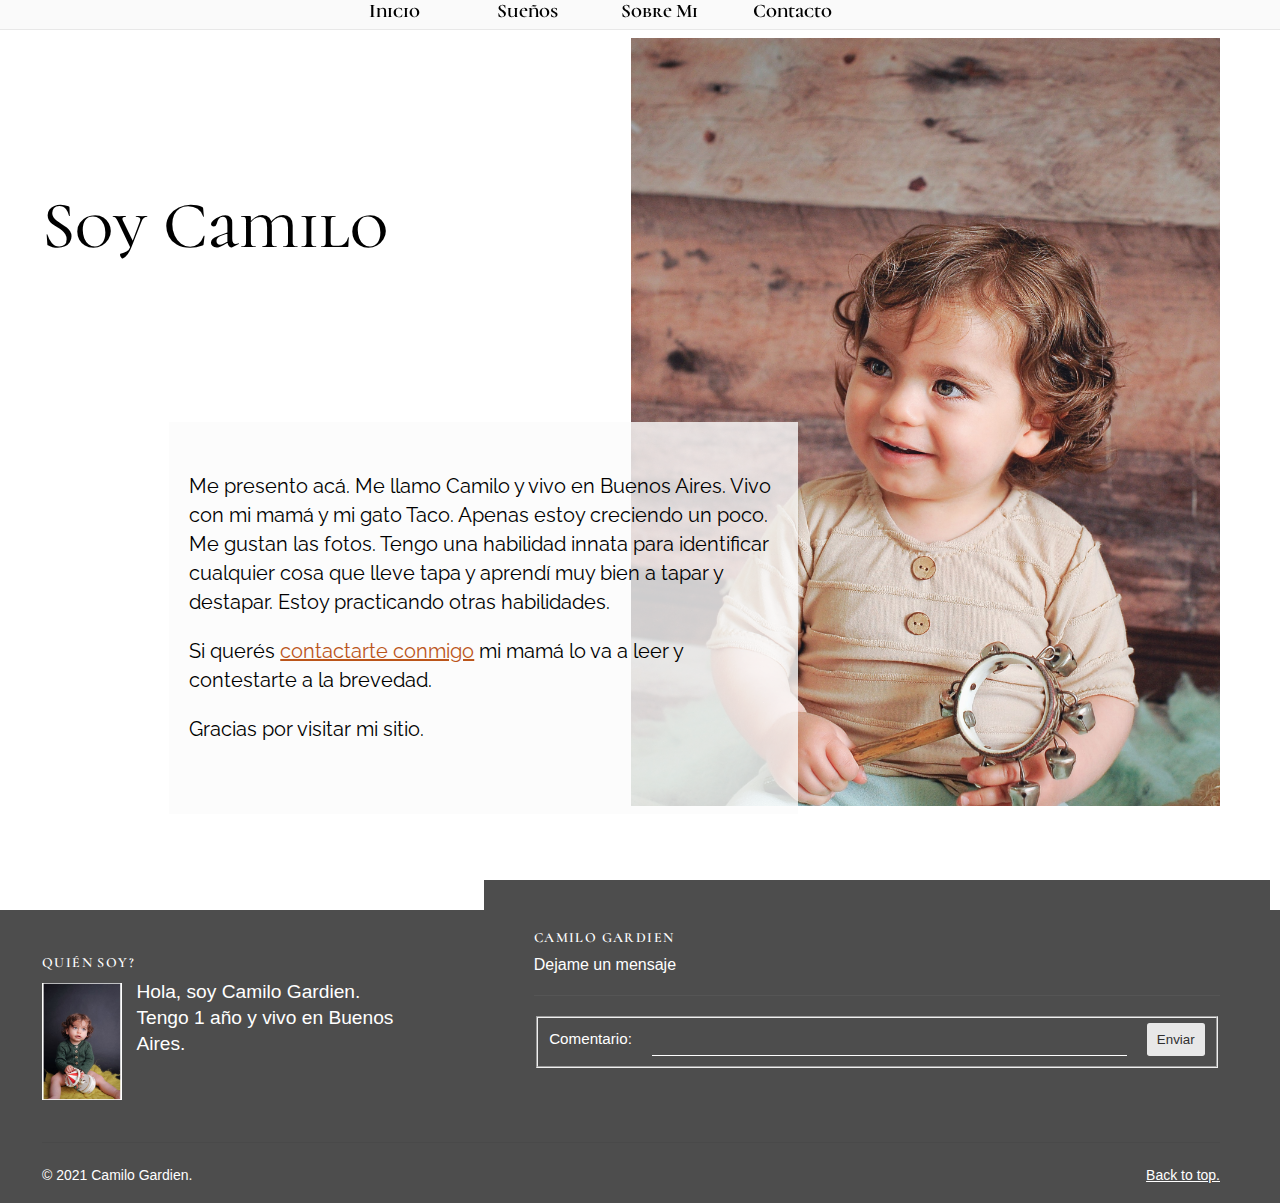
<file: index.html>
<!DOCTYPE html>
<html id="start" lang="es">
<head>
<meta charset="utf-8" />
<meta http-equiv="X-UA-Compatible" content="IE=edge">
<meta name="viewport" content="width=device-width, initial-scale=1.0">

<title>Camilo Gardien</title>
 
<link rel="preconnect" href="https://fonts.googleapis.com">
<link rel="preconnect" href="https://fonts.gstatic.com" crossorigin>
<link href="https://fonts.googleapis.com/css2?family=Cormorant+Unicase:wght@300&display=swap" rel="stylesheet"> 
 
<link href="https://fonts.googleapis.com/css2?family=Gemunu+Libre:wght@200&family=Raleway:wght@300&display=swap" rel="stylesheet">

<link rel="preconnect" href="https://fonts.googleapis.com">
<link href="https://fonts.googleapis.com/css2?family=Gemunu+Libre:wght@200&family=Mali&family=Raleway:wght@300&display=swap" rel="stylesheet">

<link rel="stylesheet" href="css/main.css" />

</head>

<body class="sect-home" id="camilogardien-com">

 <header class="mast" role="banner">
 
  <nav class="nav-primary" aria-labelledby="nav-main--label">
    <h2 id="nav-main--label" class="sr-only">Menu</h2>
    <ul class="nav-list">
      <li class="nav-item">
        <a class="nav-link" href="index.html"> Inicio</a>
      </li>
      <li class="nav-item">
        <a class="nav-link" href="pages/Habitacion.html">Sueños</a>
      </li>
      <li class="nav-item">
        <a class="nav-link" href="pages/SobreMi.html">Sobre Mi</a>
      </li>
      <li class="nav-item">
        <a class="nav-link" href="pages/Contacto.html">Contacto</a>
      </li>
    </ul><!-- /end .nav -->
  </nav>
  
</header><!-- /end .mast -->


<main>
  
  <section id="content" tabindex="-1" class="layout page-content">

      
<div class="feature-home layout home-intro">
    <picture class="home-intro-art">
  <source srcset="./img/Camilo1.jpg" type="image/jpeg" media="(min-width: 50em)" />
  <img src="./img/Camilo1.jpg" alt="" width="560" height="346" />
</picture>

    <div class="feature-home-block">
        
        <h1 class="hed hed-title hed-home-intro">Soy Camilo</h1>
        
        <div class="feature-home-content">
          <p>Me presento acá. Me llamo Camilo y vivo en Buenos Aires. Vivo con mi mamá y mi gato Taco.  Apenas estoy creciendo un poco. 
            Me gustan las fotos. Tengo una habilidad innata para identificar cualquier cosa que lleve tapa y aprendí muy bien a tapar y destapar. 
        Estoy practicando otras habilidades.</p>

<p>Si querés <a href="pages/Contacto.html"> contactarte conmigo</a> mi mamá lo va a leer y contestarte a la brevedad. </p>

<p>Gracias por visitar mi sitio. </p>

        </div>
    </div><!-- /end .feature-content -->
    
</div>
<!-- /end .feature-home.home-intro -->

  </section><!-- /end .content -->
  
</main>
 

 
<footer id="footer" class="site-footer layout">
  <div class="footer-about">
    <h2 class="hed-label">Quién Soy?</h2>
    <picture>
      
      <img src="img/Camilo3.JPG" srcset="img/Camilo3.JPG, img/Camilo3.JPG" alt="" />
    </picture>
    <p>Hola, soy Camilo Gardien.<br> Tengo 1 a&ntildeo y vivo en Buenos Aires.  </p>
  </div>
  <form class="footer-subscribe" action="" method="post" name="mc-embedded-subscribe-form" novalidate>
    <span style="position: absolute; left: -1000px;" aria-hidden="true">
      <input id="remeigno" type="text" name="b_261037fb79b5b21c111a65709_d7a568667c" tabindex="-1" value="" />
    </span>
    <h3 class="hed-label">Camilo Gardien</h3>
    <p class="sub-sect">Dejame un mensaje</p>

    <fieldset>
      <label for="mce-EMAIL--footer">Comentario:</label>
      <input type="email" value="" name="EMAIL" id="mce-EMAIL--footer" required />

      <button type="submit"  id="mc-embedded-subscribe--footer">Enviar</button>
    </fieldset>
  </form>

  <div class="footer-license">
    <p class="copyright" id="copyright">
       &copy; 2021 Camilo Gardien.
    </p>
    <p class="footer-nav">

      <a href="#start">Back to top.</a>
    </p>
  </div>

 
</footer>
 
<script src="js/scripts.js"></script>

</body>
</html>
</file>
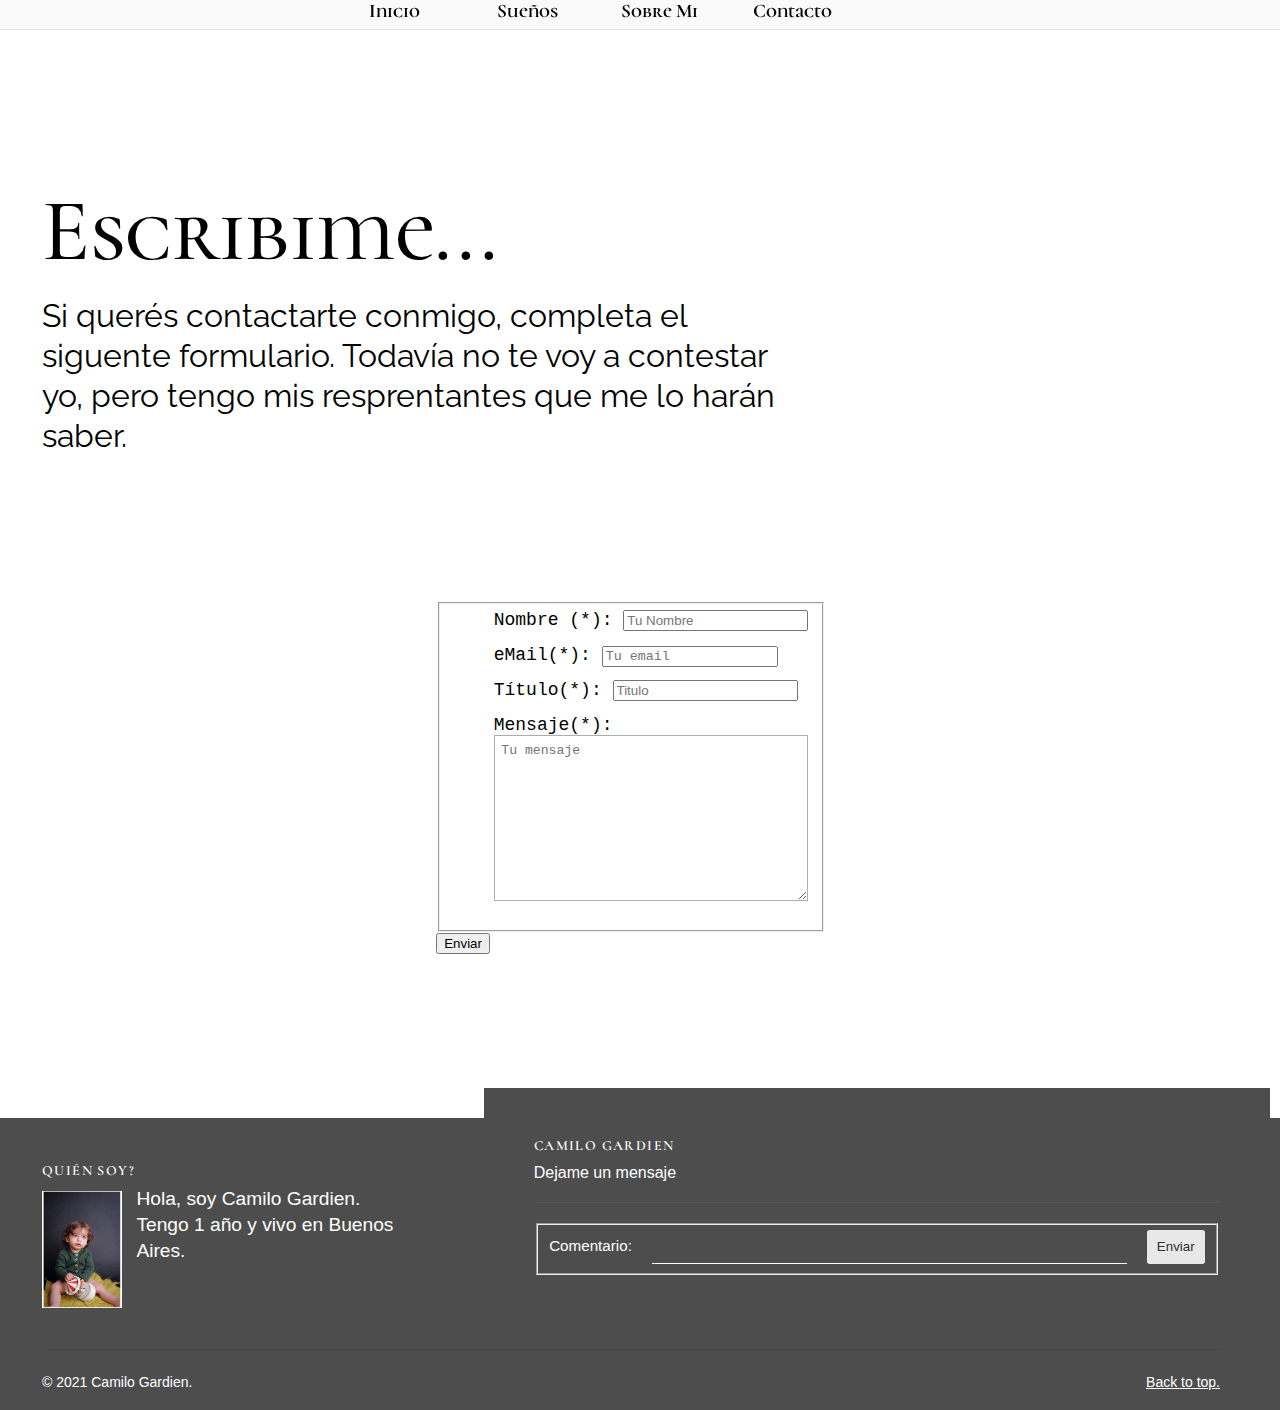
<file: pages/Contacto.html>
<!DOCTYPE html>
<html id="start" lang="es">
<head>
<meta charset="utf-8" />
<meta http-equiv="X-UA-Compatible" content="IE=edge">
<meta name="viewport" content="width=device-width, initial-scale=1.0">

<title>Camilo Gardien</title>
 

<link rel="stylesheet" href="../css/main.css" />
 
<link rel="preconnect" href="https://fonts.googleapis.com">
<link rel="preconnect" href="https://fonts.gstatic.com" crossorigin>
<link href="https://fonts.googleapis.com/css2?family=Cormorant+Unicase:wght@300&display=swap" rel="stylesheet"> 
<link href="https://fonts.googleapis.com/css2?family=Gemunu+Libre:wght@200&family=Raleway:wght@300&display=swap" rel="stylesheet">
<link href="https://fonts.googleapis.com/css2?family=Gemunu+Libre:wght@200&family=Mali&family=Raleway:wght@300&display=swap" rel="stylesheet">


</head>

<body class="sect-home" id="camilogardien-com">

 
<header class="mast" role="banner">
 
  <nav class="nav-primary" aria-labelledby="nav-main--label">
    <h2 id="nav-main--label" class="sr-only">Menu</h2>
    <ul class="nav-list">
      <li class="nav-item">
        <a class="nav-link" href="../index.html"> Inicio</a>
      </li>
      <li class="nav-item">
        <a class="nav-link" href="./Habitacion.html">Sueños</a>
      </li>
      <li class="nav-item">
        <a class="nav-link" href="./SobreMi.html">Sobre Mi</a>
      </li>
      <li class="nav-item">
        <a class="nav-link" href="./Contacto.html">Contacto</a>
      </li>
    </ul><!-- /end .nav -->
  </nav>
  
</header><!-- /end .mast -->


<main>
  
  <section id="content" tabindex="-1" class="layout page-content">

  
      <header class="page-header layout">
  <h1 class="hed-title">Escribime...</h1>
  <div class="page-intro">
    <p>Si querés contactarte conmigo, completa el <span class="w">siguente formulario</span>. Todavía no te voy a contestar yo, pero tengo mis resprentantes que me lo harán saber.</p>

 

  </div>
</header>

<div class="content-main">
  <form id="email" class="form form--contact" action="" method="post">
    <legend class="sr-only">Send Camilo an email</legend>
    <fieldset>
      <p aria-hidden="true" style="position: absolute; left: -5000px;">
        <input type="text" class="text" name="oxym" id="field-oxym" tabindex="-1" />
      </p>

      <ol class="list-steps">
        <li class="contact-step">
          <label for="nombre">Nombre (*):</label>
          <input type="text"   value="" class="text" id="nombre" placeholder="Tu Nombre" required />
        </li>
        <li class="contact-step">
          <label for="email">eMail(*):</label>
          <input type="email"   value="" class="text" id="email"  placeholder="Tu email" required />
        </li>
        <li class="contact-step">
          <label for="titulo">Título(*):</label>
          <input type="text"  value="" class="text" id="titulo" placeholder="Titulo"  required />
        </li>
        <li class="contact-step">
          <label for=mensaje">Mensaje(*):</label>
          <textarea   id="mensaje" cols="30" rows="10" placeholder="Tu mensaje"  required></textarea>
        </li>
      </ol>
    </fieldset>

    <p> <input  type="submit" value="Enviar" class="boton boton--primario"></p>
  </form>
</div><!-- /end .content-main -->


  </section><!-- /end .content -->
  
</main>
  

 
<!-- Foooooooooot. Er. -->
<footer id="footer" class="site-footer layout">
  <div class="footer-about">
    <h2 class="hed-label">Quién Soy?</h2>
    <picture>
      
      <img src="../img/Camilo3.JPG" srcset="../img/Camilo3.JPG, ../img/Camilo3.JPG" alt="" />
    </picture>
    <p>Hola, soy Camilo Gardien.<br> Tengo 1 a&ntildeo y vivo en Buenos Aires.  </p>
  </div>
  <form class="footer-subscribe" action="" method="post" name="mc-embedded-subscribe-form" novalidate>
    <span style="position: absolute; left: -5000px;" aria-hidden="true">
      <input id="remeigno" type="text" name="b_261037fb79b5b21c111a65709_d7a568667c" tabindex="-1" value="" />
    </span>
    <h3 class="hed-label">Camilo Gardien</h3>
    <p class="sub-sect">Dejame un mensaje</p>

    <fieldset>
      <label for="mce-EMAIL--footer">Comentario:</label>
      <input type="email" value="" name="EMAIL" id="mce-EMAIL--footer" required />

      <button type="submit" id="mc-embedded-subscribe--footer">Enviar</button>
    </fieldset>
  </form>

  <div class="footer-license">
    <p class="copyright" id="copyright">
       &copy; 2021 Camilo Gardien.
    </p>
    <p class="footer-nav">

      <a href="#start">Back to top.</a>
    </p>
  </div>

 
</footer>
 

<script src="../js/scripts.js"></script>

</body>
</html>
</file>
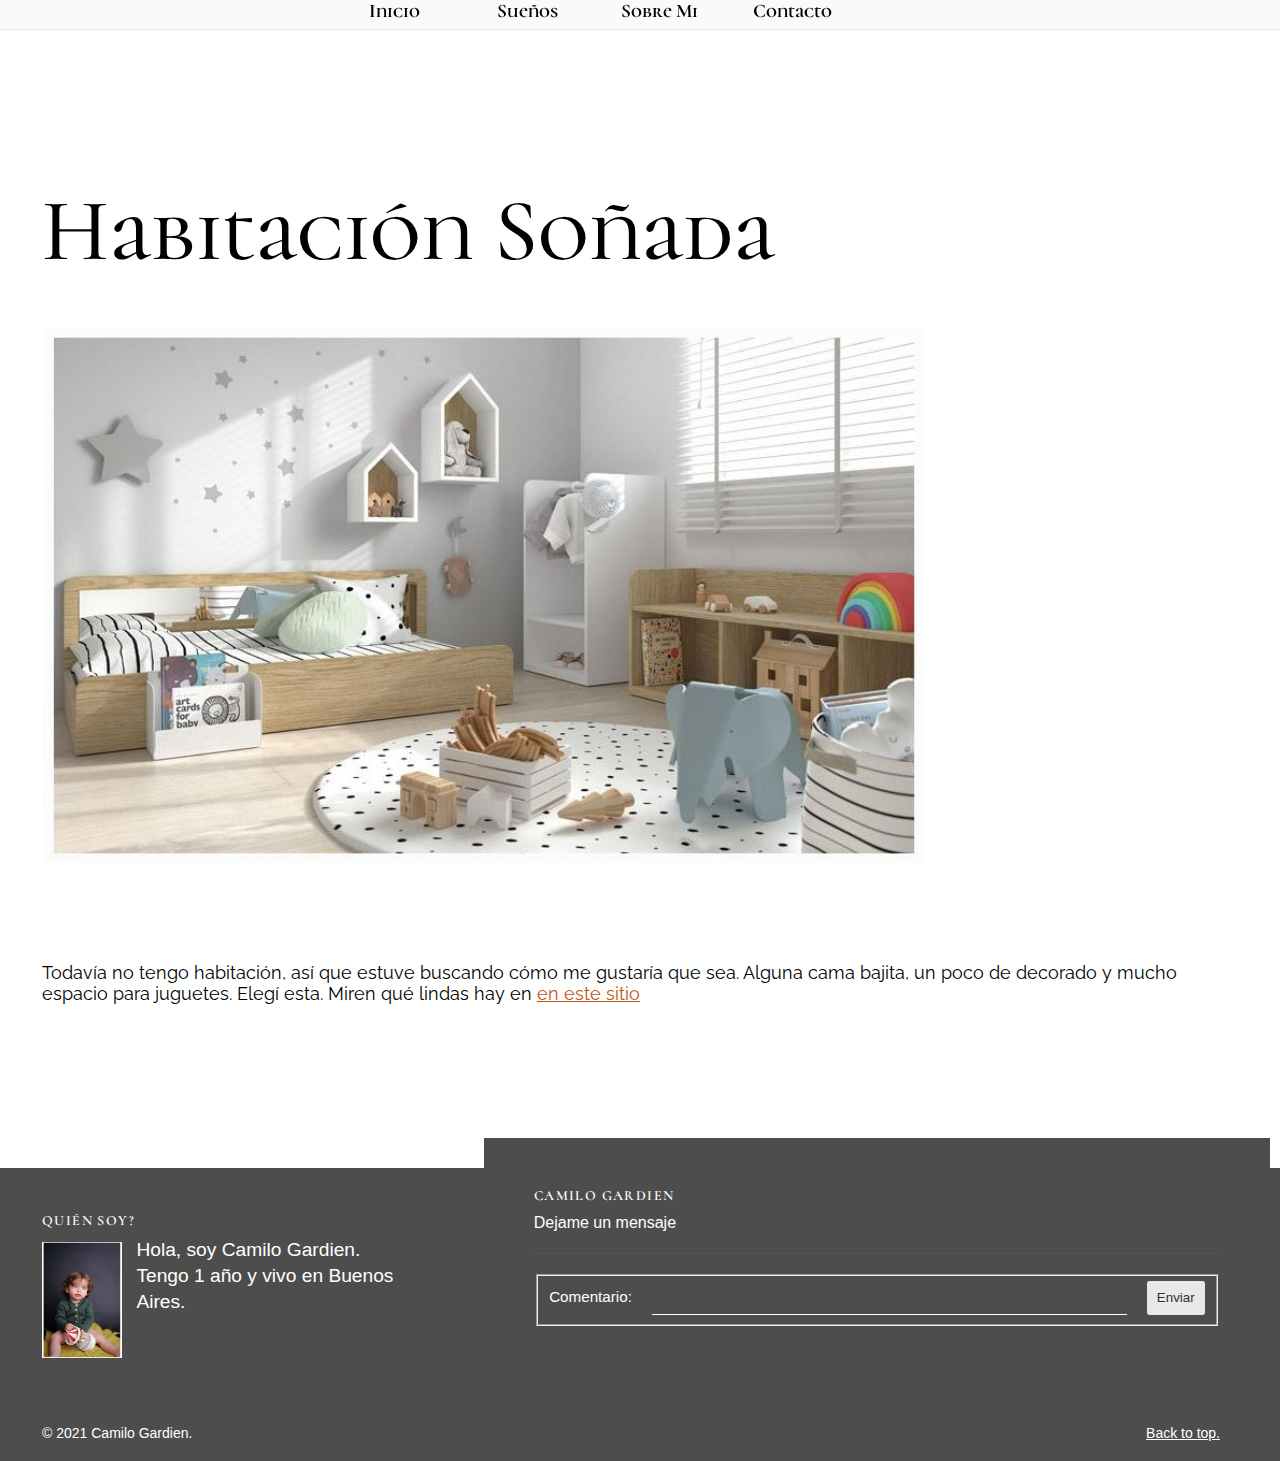
<file: pages/Habitacion.html>
<!DOCTYPE html>
<html id="start" lang="es">
<head>
<meta charset="utf-8" />
<meta http-equiv="X-UA-Compatible" content="IE=edge">
<meta name="viewport" content="width=device-width, initial-scale=1.0">

<title>Camilo Gardien</title>
 
 
<link rel="preconnect" href="https://fonts.googleapis.com">
<link rel="preconnect" href="https://fonts.gstatic.com" crossorigin>
<link href="https://fonts.googleapis.com/css2?family=Cormorant+Unicase:wght@300&display=swap" rel="stylesheet"> 
<link href="https://fonts.googleapis.com/css2?family=Gemunu+Libre:wght@200&family=Raleway:wght@300&display=swap" rel="stylesheet">
<link href="https://fonts.googleapis.com/css2?family=Gemunu+Libre:wght@200&family=Mali&family=Raleway:wght@300&display=swap" rel="stylesheet">


<link rel="stylesheet" href="../css/main.css" />

</head>
<body class="sect-home" id="camilogardien-com">
 
<header class="mast" role="banner">
 
  <nav class="nav-primary" aria-labelledby="nav-main--label">
    <h2 id="nav-main--label" class="sr-only">Menu</h2>
    <ul class="nav-list">
      <li class="nav-item">
        <a class="nav-link" href="../index.html"> Inicio</a>
      </li>
      <li class="nav-item">
        <a class="nav-link" href="./Habitacion.html">Sueños</a>
      </li>
      <li class="nav-item">
        <a class="nav-link" href="./SobreMi.html">Sobre Mi</a>
      </li>
      <li class="nav-item">
        <a class="nav-link" href="./Contacto.html">Contacto</a>
      </li>
    </ul><!-- /end .nav -->
  </nav>
  
</header><!-- /end .mast -->


<main>
  
  <section id="content" tabindex="-1" class="layout page-content">



<header class="page-header layout">
 
  <h1 class="hed hed-title hed-home-intro">Habitación Soñada</h1>
</header>


<picture class="room">
  <source srcset="../img/Habitacion.jpg" type="image/jpeg" media="(min-width: 50em)" />
   <img srcset="../img/Habitacion.jpg" src="../img/Habitacion.jpg" alt="Habitacion" />
</picture>

<div class="content-main post-content">
  <p>Todavía no tengo habitación, así que estuve buscando cómo me gustaría que sea. Alguna cama bajita, un poco de decorado y mucho espacio para juguetes. Elegí esta. Miren qué lindas hay en <a href="http://www.lahuertavalenciana.com/blog/habitaciones-infantiles-los-peques-tambien-quieren-divertirse/">en este sitio</a> </p>

 

</div>


  </section><!-- /end .content -->
  
</main>

 
 
<footer id="footer" class="site-footer layout">
  <div class="footer-about">
    <h2 class="hed-label">Quién Soy?</h2>
    <picture>
      
      <img src="../img/Camilo3.JPG" srcset="../img/Camilo3.JPG, ../img/Camilo3.JPG" alt="" />
    </picture>
    <p>Hola, soy Camilo Gardien.<br> Tengo 1 a&ntildeo y vivo en Buenos Aires.  </p>
  </div>
  <form class="footer-subscribe" action="" method="post" name="mc-embedded-subscribe-form" novalidate>
    <span style="position: absolute; left: -5000px;" aria-hidden="true">
      <input id="remeigno" type="text" name="b_261037fb79b5b21c111a65709_d7a568667c" tabindex="-1" value="" />
    </span>
    <h3 class="hed-label">Camilo Gardien</h3>
    <p class="sub-sect">Dejame un mensaje</p>

    <fieldset>
      <label for="mce-EMAIL--footer">Comentario:</label>
      <input type="email" value="" name="EMAIL" id="mce-EMAIL--footer" required />

      <button type="submit" id="mc-embedded-subscribe--footer">Enviar</button>
    </fieldset>
  </form>

  <div class="footer-license">
    <p class="copyright" id="copyright">
       &copy; 2021 Camilo Gardien.
    </p>
    <p class="footer-nav">

      <a href="#start">Back to top.</a>
    </p>
  </div>

 
</footer>

<script src="../js/scripts.js"></script>

</body>
</html>
</file>
<file: css/main.css>
html {
    line-height: 1.15;
    -webkit-text-size-adjust: 100%
}

body {
    margin: 0
}

main {
    display: block
}

h1 {
    font-size: 2em;
    margin: .67em 0
}

a {
    background-color: transparent
}

img {
    border-style: none
}

fieldset {
    padding: .35em .75em .625em
}

* {
    margin-top: 0
}

:root {

    --color--accent-primary: hsl(22, 75.6%, 41.8%);
    --color--accent-primary-fuller: hsl(14, 97.2%, 42.4%);
    --color--accent-primary-faded: hsl(30, 40%, 41.2%);
    --color--accent-secondary: hsl(300, 42.1%, 49.4%);
    --color--background: hsl(0, 0%, 98%);
    --color--background-raw: 251, 251, 251;
    --color--background-alt: hsl(0, 0%, 91%);
    --color--background-footer: hsl(0, 0%, 40%);

    --color--background-mast: var(--color--background);
    --color--border: hsl(0, 0%, 91%);
    --color--button-background: hsl(0, 0%, 91%);
    --color--button-background-active: hsl(0, 0%, 100%);
    --color--button: hsl(0, 0%, 19%);
    --color--gray: hsl(0, 0%, 68%);
    --color--text: hsl(0, 0%, 19%);
    --color--text-alt: hsl(0, 0%, 40%);
    --color--text-pre: hsl(186, 23%, 25%);
    --color--logo-active: var(--color--accent-primary);
    --color--logo-current: var(--color--accent-primary-fuller);
    --color--logo-wordmark-current: var(--color--accent-primary-fuller);
    --color--msg-important: hsl(202.4, 62.2%, 36.3%);
    --grid--offset-left: 1rem;
    --grid--offset-right: 1rem;
    --grid--primary: [full-start] var(--grid--offset-left) [full-content-start marginalia-start] repeat(2, 1fr) [marginalia-end main-content-start] repeat(4, 1fr) [main-content-end outdent-start] 1fr [outdent-end] 1fr [full-content-end] minmax(var(--grid--offset-right), calc(100vw - var(--grid--width-max))) [full-end];
    --grid--gutter: 1.25rem;
    --grid--width-max: 76.25em;
    --grid--column-ceiling: 18em;
    /* --nav--active-bg: linear-gradient(to top, rgb(250, 250, 250) 20%, rgba(250, 250, 250, 0.8) 120%), url("/dist/img/relief.svg"); */
    --space--micro: calc(var(--grid--gutter) * 0.25);
    --space--small: calc(var(--grid--gutter) * 0.5);
    --space--medium: var(--grid--gutter);
    --space--more: calc(var(--grid--gutter) * 1.25);
    --space--large: calc(var(--grid--gutter) * 2.5)
}

@media(min-width: 60em) {
    :root {
        --grid--offset-left: 2.625rem
    }
}



*/ body {
    background: #fbfbfb;
    font-size: 100%;
    font-size: clamp(1rem, calc(0.125rem + 1.1vw), 1.25rem);
    font-weight: 300;
    line-height: 1.5;
    color: #303030;
    max-width: 50em;
    margin: 0 auto
}

body {
    /* font-family: "Vesterbro", Georgia, Times New Roman, Times, serif */
    font-family: 'Raleway', sans-serif;
}

/* @supports(display: grid) and (--prop: value) {
    body {
        background: var(--color--background);
        color: var(--color--text);
        max-width: inherit;
        transition: background-color .5s
    }

    body:after {
        background: linear-gradient(to bottom, rgba(var(--color--background-raw), 0) 40px, var(--color--background) 182px), linear-gradient(to bottom, rgba(var(--color--background-raw), 0.8) 0%, rgba(var(--color--background-raw), 0.8) 100%), url("/dist/img/relief.svg") 0 50% repeat, var(--color--background);
        bottom: 0;
        content: "";
        left: 0;
        position: fixed;
        right: 0;
        top: 0;
        will-change: transform;
        z-index: -1
    }
} */

.sr-only:not(:focus):not(:active) {
    clip: rect(0 0 0 0);
    clip-path: inset(100%);
    height: 1px;
    overflow: hidden;
    position: absolute;
    white-space: nowrap;
    width: 1px
}

/* .link-skipnav {
    font-weight: 300;
    background: var(--color--accent-secondary);
    border: .2em solid var(--color--gray);
    color: var(--color--background);
    font-size: 2em;
    opacity: 0;
    position: fixed;
    transition: opacity .15s ease-in;
    white-space: nowrap;
    left: 1em;
    padding: 1em;
    right: 1em;
    text-align: center;
    top: 1em;
    z-index: 10000
} */

/* .link-skipnav {
    font-family: "Name Sans", Arial, Helvetica, sans-serif
}

.link-skipnav:hover {
    color: var(--color--background)
}

.link-skipnav:focus {
    outline: none;
    opacity: 1
} */

img {
    max-width: 100%
}


a {
    color: inherit;
    text-decoration: underline;
    transition: color .15s linear, outline .1s linear;
    padding: 0
}

a:before {
    transition: color .1s linear
}

a:hover {
    text-decoration: none
}

a:focus {
    outline: 3px dotted
}

main a {
    color: var(--color--accent-primary)
}

main a:visited {
    color: var(--color--accent-primary-faded)
}

main a:hover {
    color: var(--color--accent-primary-fuller);
    text-decoration: none
}

.post-content a:focus {
    background: var(--color--text);
    color: var(--color--background);
    outline: .25em solid var(--color--text);
    text-decoration: none
}


h1 {
    font-weight: 500;
    font-family: "Vesterbro", Georgia, Times New Roman, Times, serif
}



ul {
    margin-left: 0;
    padding-left: 0
}



.form [type=email] {
    font-family: Inconsolata, Consolas, "Andale Mono", "Courier New", Monaco, monospace
}


.hed-label {
    font-size: .875rem;
    letter-spacing: .1em;
    line-height: 1.1;
    text-transform: uppercase
}


#content:focus {
    outline: none
}

.layout {
    display: grid;
    grid-template-columns: var(--grid--primary);

}



.layout .layout {
    grid-column: full
}

.page-header {
    margin: calc(2rem + 5vw) 0 2rem;
    grid-column: full-content
}

.page-header.layout,
.page-header.l-full {
    margin-top: 0
}


@media(min-width: 50em) {
    .page-header {
        grid-column: main-content-start/outdent-end
    }
}

@media(min-width: 60em) {
    .sect-writing .page-header {
        margin-bottom: calc(2rem + 5vw)
    }
}

.page-content {
    margin-bottom: calc(2rem + 5vw);
    max-width: 34rem
}

@supports(display: grid) {
    .page-content {
        max-width: inherit
    }
}

@supports(display: grid) {
    @media(max-width: 50em) {
        .page-header.layout {
            display: block;
            grid-column: full-content;
            margin: calc(2rem + 5vw) 0 2rem
        }
    }

    @media(min-width: 50em) {

        .page-header.layout .hed-title,
        .page-header.layout .hed-title-post {
            font-size: 5em;
            line-height: .95;
            grid-column: full-content;
            margin-top: calc(2rem + 10vw);
            margin-bottom: .25em
        }

        .page-header.layout .page-intro {
            grid-column: full-content-start/span 5;
            margin: 0 0 2em
        }
    }

    @media(min-width: 64em) {

        .page-header.layout .hed-title,
        .page-header.layout .hed-title-post {
            font-size: 5.5em
        }
    }
}

button {
    -webkit-appearance: none;
    background-color: var(--color--button-background);
    color: var(--color--button);
    border-radius: .2em;
    border: none;
    cursor: pointer;
    line-height: 1;
    padding: var(--space--small);
    transition: background-color .15s, color .15s
}

button:focus,
button:hover {
    background-color: var(--color--button-background-active)
}

.mast {
    background: var(--color--background-mast);
    border-bottom: 1px solid #e9e9e9;
    border-color: var(--color--border);
    display: flex;
    flex-wrap: wrap;
    left: 0;
    padding-left: var(--grid--offset-left);
    padding-right: var(--grid--offset-right);
    position: sticky;
    top: 0;
    z-index: 100
}

@media(min-width: 40em) {
    .mast {
        flex-wrap: nowrap
    }
}

@media(min-width: 50em) {
    .mast {
        display: grid;
        grid-column-gap: var(--grid--gutter);
        grid-template-columns: var(--grid--primary);
        padding: 0
    }
}



.nav-primary {
    display: flex;
    flex-direction: column;
    flex-wrap: wrap;
    /* font-size: .875em; */
    font-size: 1em;
    font-weight: 400;
    grid-column: main-content-start/full-content-end;
    justify-content: flex-end;
    margin-left: 43px
}

.nav-primary:focus {
    outline: none
}

@media(min-width: 30em) {
    .nav-primary {
        margin-left: 63px
        
    }
}

@media(min-width: 40em) {
    .nav-primary {
        margin-left: 1em;
        font-size: 1.2em;
    }
}

@media(min-width: 50em) {
    .nav-primary {
        margin-left: 0;
        flex-wrap: nowrap;
        font-size: 1.2em;
    }
}

.nav-list,
.nav-item {
    margin: 0
}

.nav-list {
    align-content: flex-end;
    display: flex;
    flex-wrap: wrap;
    flex: 1;
    padding: 0
}

.nav-item {
    justify-content: flex-end;
    flex: 0 0 auto;
    list-style: none;
    margin: 0 .5em 0 0
}

.nav-link {
    align-items: flex-end;
    display: flex;
    padding: 0 .5em .45rem;
    position: relative;
    text-decoration: none;
    transition: color .25s ease-in-out, padding-bottom .25s ease-in-out
}

.nav-link {
    font-family: 'Cormorant Unicase', serif;
    font-weight: 700;
}

.nav-link:before,
.nav-link:after {
    content: "";
    left: 0;
    position: absolute;
    right: 0;
    z-index: -1
}

.nav-link:after {
    bottom: -3px;
    height: 3px;
    opacity: .4;
    transition: background-color .15s
}

.nav-link[aria-current] {
    color: #303030;
    color: var(--color--logo-active);
    font-weight: 700;
    letter-spacing: .05em;
    text-transform: uppercase
}

.nav-link[aria-current]:after {
    clip-path: initial
}

.nav-link[aria-current]:after,
.nav-link[aria-current]:focus:after,
.nav-link[aria-current]:hover:after {
    background-color: #303030;
    background-color: var(--color--logo-active);
    opacity: 1
}

.nav-link:focus:after,
.nav-link:hover:after {
    background-color: #303030;
    background-color: var(--color--text)
}

@media(min-width: 30em) {
    .nav-list {
        margin-left: -0.5em
    }
}

@media(min-width: 37.5em) {
    .nav-list {
        align-content: initial
    }

    .nav-item,
    .nav-link {
        display: flex
    }

    .nav-item {
        justify-content: initial
    }

    .nav-link {
        justify-content: center;
        min-width: 4.5em;
        text-align: center
    }

    .nav-link:focus,
    .nav-link:hover,
    .nav-link[aria-current] {
        padding-bottom: .75rem
    }

    @supports(clip-path: initial) {
        .nav-link:focus {
            outline: none
        }

        .nav-link:after {
            clip-path: polygon(50% 0, 50% 0, 50% 100%, 50% 100%);
            transition: background-color .15s, clip-path .35s ease-in-out
        }

        .nav-link:focus:after,
        .nav-link:hover:after {
            clip-path: polygon(0 0, 100% 0, 100% 100%, 0 100%)
        }
    }
}

@media(min-width: 50em) {
    .nav-list {
        margin-left: -0.95em
    }

    .nav-link {
        padding: 0 .95em .45rem
    }


}

.nav-close,
.nav-toggle {
    color: inherit;
    display: none
}

.mast button {
    background: none
}


.feature-home-block {
    grid-column: full-content
}

@media(min-width: 50em) {
    .feature-home-block {
        grid-column: main-content
    }
}

.feature-home .hed-title:not(.hed-home-intro) {
    font-size: 2em;
    margin-bottom: .25em
}

@media(min-width: 40em) {
    .feature-home .hed-title:not(.hed-home-intro) {
        font-size: 2.5em
    }
}

.feature-home-content {
    font-size: 1.15em;
    line-height: 1.45
}

@media(min-width: 40em) {
    .feature-home-content {
        font-size: 1.25em
    }
}

.feature-home-content>* {
    max-width: 26em
}

@media(min-width: 50em) {
    .feature-home-content>* {
        max-width: inherit
    }
}

 

.hed-home-intro,
.home-intro .feature-home-content {
    grid-column: full-content
}

.home-intro-art {
    grid-column: full;
    min-height: 240px
}

@media(min-width: 40em) {
    .home-intro-art {
        grid-column: full-content;
        min-height: initial
    }
}

.home-intro .feature-home-block {
    display: contents
}

.home-intro-art {
    margin: .5rem 0
}

.home-intro-art img {
    display: block;
    height: 100%;
    max-height: 20em;
    object-fit: cover;
    width: 100%
}

.hed-home-intro {
    grid-row: 1
}

.home-intro .feature-home-content {
    background: rgba(var(--color--background-raw), 0.8);
    padding: var(--space--large) var(--space--medium);
    /* margin: calc(var(--space--medium) * -1) 0 0 calc(var(--space--medium) * -1) */
}

@media(min-width: 50em) {
    .home-intro {
        grid-template-rows: 1fr 1fr
    }

    .home-intro-art {
        grid-column: 6/span 4;
        grid-row: 1/-1
    }

    .home-intro-art img {
        max-height: inherit
    }

    .hed-title.hed-home-intro {
        align-self: center;
        font-size: 3.25rem;
        grid-column: full-content-start/span 4;
        grid-row: 1
    }

    .hed-home-intro[class] {
        margin: 0
    }

    .home-intro .feature-home-content {
        align-self: start;
        grid-column: 3/span 4;
        grid-row: 2;
        margin: 0 calc(var(--space--medium) * -1)
    }
}

@media(min-width: 64em) {
    .hed-title.hed-home-intro {
        font-size: 4.15rem
    }
}

a.link--visit {
    background: var(--color--text);
    color: var(--color--background);
    display: inline-block;
    font-size: .85em;
    font-weight: 700;
    letter-spacing: .1em;
    padding: .75em 1em;
    text-decoration: none;
    text-transform: uppercase;
    transition: background-color .2s
}

a.link--visit {
    font-family: "Name Sans", Arial, Helvetica, sans-serif
}

 

*/ a.link--visit:visited {
    color: var(--color--background)
}

a.link--visit:hover,
a.link--visit:focus {
    background: var(--color--text-alt)
}

.link--back {
    display: block;
    font-style: italic;
    text-align: center
}


.page-intro {
    font-size: 1.5em;
    line-height: 1.35;
    margin: 0
}

@supports(display: grid) {
    @media(min-width: 60em) {
        .page-intro {
            font-size: 2em;
            line-height: 1.25
        }
    }
}

.page-intro>:last-child {
    margin-bottom: 0
}

.hed-title-post {
    font-size: 1.35em;
    line-height: 1.1;
    margin: 0
}

@media(min-width: 30em) {
    .hed-title-post {
        font-size: 1.75em
    }
}

@media(min-width: 50em) {
    .hed-title-post {
        font-size: 2em;
        line-height: 1.2
    }
}
 

  .hed-label {
 
     font-family: 'Cormorant Unicase', serif;

    
} 
 


.hed-title
{
    font-family: 'Cormorant Unicase', serif;
    
}
 
.content-main [id] {
    scroll-margin-top: 5.5rem
}

.content-main {
 
    font-size: 2em;
    grid-column: full-content;
    max-width: 100%;
    margin: var(--space--large) auto;

}

@media(min-width: 30em) {
    .content-main {
        font-size: 1.125em
    }
}

figure img {
    display: block;
    width: 100%
}
 

.site-footer {
    background: #303030;
    background: var(--color--background-footer);
    color: #fff;
    padding: 2em
}

.site-footer {
    font-family: "Name Sans", Arial, Helvetica, sans-serif
}

.site-footer .hed-label {
    font-weight: 600;
    margin-bottom: .35rem
}

.site-footer label {
    margin-bottom: 0
}

.site-footer [type=email] {
    align-self: flex-end;
    display: block;
    border-bottom: 1px solid currentColor;
    border-radius: 0;
    margin: 0 var(--space--medium) 0 0;
    transition: border-width .15s, border-color .15s
}

.site-footer [type=email]:focus {
    outline: none;
    border-bottom-width: 4px;
    border-color: var(--color--accent-secondary)
}

.footer-about .hed-label {
    margin-bottom: .5rem
}

.footer-about img {
    float: left;
    max-width: 80px;
    margin-right: .75em;
    margin-top: .3rem
}

.footer-about p {
    line-height: 1.35;
    max-width: 21em;
    font-size: 1.2rem;
    /* font-family: 'Mali', cursive; */
}

@supports(display: grid) {
    .site-footer {
        padding: 2em 0
    }

    .site-footer>* {
        grid-column: full-content
    }

    .site-footer>*+* {
        margin-top: var(--space--large)
    }

    .site-footer p {
        margin-bottom: .5em
    }

    .search--site-footer {
        grid-column: full-content
    }

    .footer-subscribe fieldset {
        display: flex;
        font-size: .95rem;
        align-items: baseline;
        flex-wrap: wrap
    }

    .footer-subscribe label {
        flex: 1 0 100%
    }

    .footer-license {
        padding-top: var(--space--medium);
        margin-top: var(--space--large)
    }

    @media(min-width: 30em) {
        .footer-subscribe fieldset {
            flex-wrap: nowrap;
            background-color: hsl(0, 0%, 30%)
        }

        .footer-subscribe label {
            flex: inherit;
            background-color: hsl(0, 0%, 30%)
        }

        .site-footer [type=email] {
            margin: 0 var(--space--medium);
            background-color: hsl(0, 0%, 30%)
        }
    }

    .site-footer input,
    .btn-icon {
        background: none;
        border: none;
        color: var(--search-color)
    }

    .site-footer input {
        padding: .4em 0
    }

    .site-footer input {
        flex: 1
    }


    input:focus+.btn-icon,
    .btn-icon:focus,
    .btn-icon:hover {
        background: inherit;
        opacity: 1;
        transform: scale(1.1)
    }

    .btn-icon img {
        display: block;
        height: 1rem
    }

    @media(min-width: 50em) {
        .site-footer {
            grid-template-rows: auto 1fr auto
        }

        .site-footer>*+* {
            margin-top: 0
        }

        .footer-about {
            font-size: 1.2em;
            grid-column: full-content-start/span 3;
            padding-top: var(--space--more);
            max-width: inherit
        }

        .footer-subscribe {
            grid-column: 5/full-content-end;
            padding: var(--space--large);
            margin-top: calc((var(--space--large) * 1) * -1);
            background-color: hsl(0, 0%, 30%)
                
        }
    }

    @media(min-width: 80em) {
        .footer-subscribe {
            margin-right: calc((var(--space--large) * 1) * -1);
            background-color: hsl(0, 0%, 30%)
        }
    }
}

.footer-license {
    align-items: baseline;
    border-top: 1px solid #494949;
    display: flex;
    flex-wrap: wrap;
    font-size: .875rem;
    font-weight: 300;
    grid-column: full-content;
    justify-content: space-between;
    margin-top: 1.5rem;
    padding-top: 1.5rem
}

.copyright {
    flex: 1 1 24em;
    margin-right: 1em
}

.footer-license>:last-child {
    margin-bottom: 0
}

@media(min-width: 50em) {
    .footer-license p {
        margin-bottom: 0
    }
}

.footer-nav>* {
    display: block;
    margin-bottom: 1em
}

@media(min-width: 30em) {
    .footer-nav>* {
        display: inline
    }

    .footer-nav>:not(:last-child) {
        margin-right: 1em
    }
}

@supports(--property: value) {
    .site-footer {
        --search-border: var(--color--border);
        padding: var(--space--medium) 0;
        background-color: hsl(0, 0%, 30%)
    }

    .footer-subscribe .sub-sect {
        padding: var(--space--micro) 0 var(--space--medium);
        margin-bottom: var(--space--medium);
        border-bottom: 1px solid #555;
        background-color: hsl(0, 0%, 30%)
    }
}

.room {
    grid-column: full;
    margin-bottom: var(--space--large);
    object-fit: cover;
    max-width: inherit
}

.room img {
    display: block;
    width: 100%
}

@media(min-width: 30em) {
    .room {
        grid-column: full-content
    }
}

@media(min-width: 60em) {
    .room {
        grid-column: full-content-start/main-content-end
    }
}


.list-steps {
    list-style: none;
    font-family: Inconsolata, Consolas, "Andale Mono", "Courier New", Monaco, monospace;

}

.contact-step {
    padding: 0;
    margin-bottom: .75em;
    font-family: Inconsolata, Consolas, "Andale Mono", "Courier New", Monaco, monospace
}


textarea {
    border: 1px solid var(--color--gray);
    box-sizing: border-box;
    display: block;
    font-size: .9em;
    font-weight: 300;
    padding: .5em;
    width: 100%
}


.form [type=email] {
    color: #488d95;
    color: var(--color--accent-primary-fuller)
}

.form [type=email] {
    font-family: Inconsolata, Consolas, "Andale Mono", "Courier New", Monaco, monospace
}




.padre {
    display: flex;
    flex-direction: row;
    flex-wrap: wrap;
    text-align: left;
    padding: 10px;
}


.izquierda,
.derecha {
    flex-grow: 1;
    flex-basis: 100%;
    padding: 10px;
    font-size: 2em;
    image
}


.izquierda  img {
    display:  flex;
    flex-wrap: wrap;
    height: auto;
    max-height: 12em;
    object-fit: cover;
    width: 80%
}

@media all and (min-width: 30em) {
    .aside {
        flex: 1 1 auto ;
    }
}

@media all and (min-width: 60em) {


    .izquierda {
        order: 1;
    }

    .derecha {
        order: 2;
    }

    .pie {
        order: 3;
    }

}
</file>
